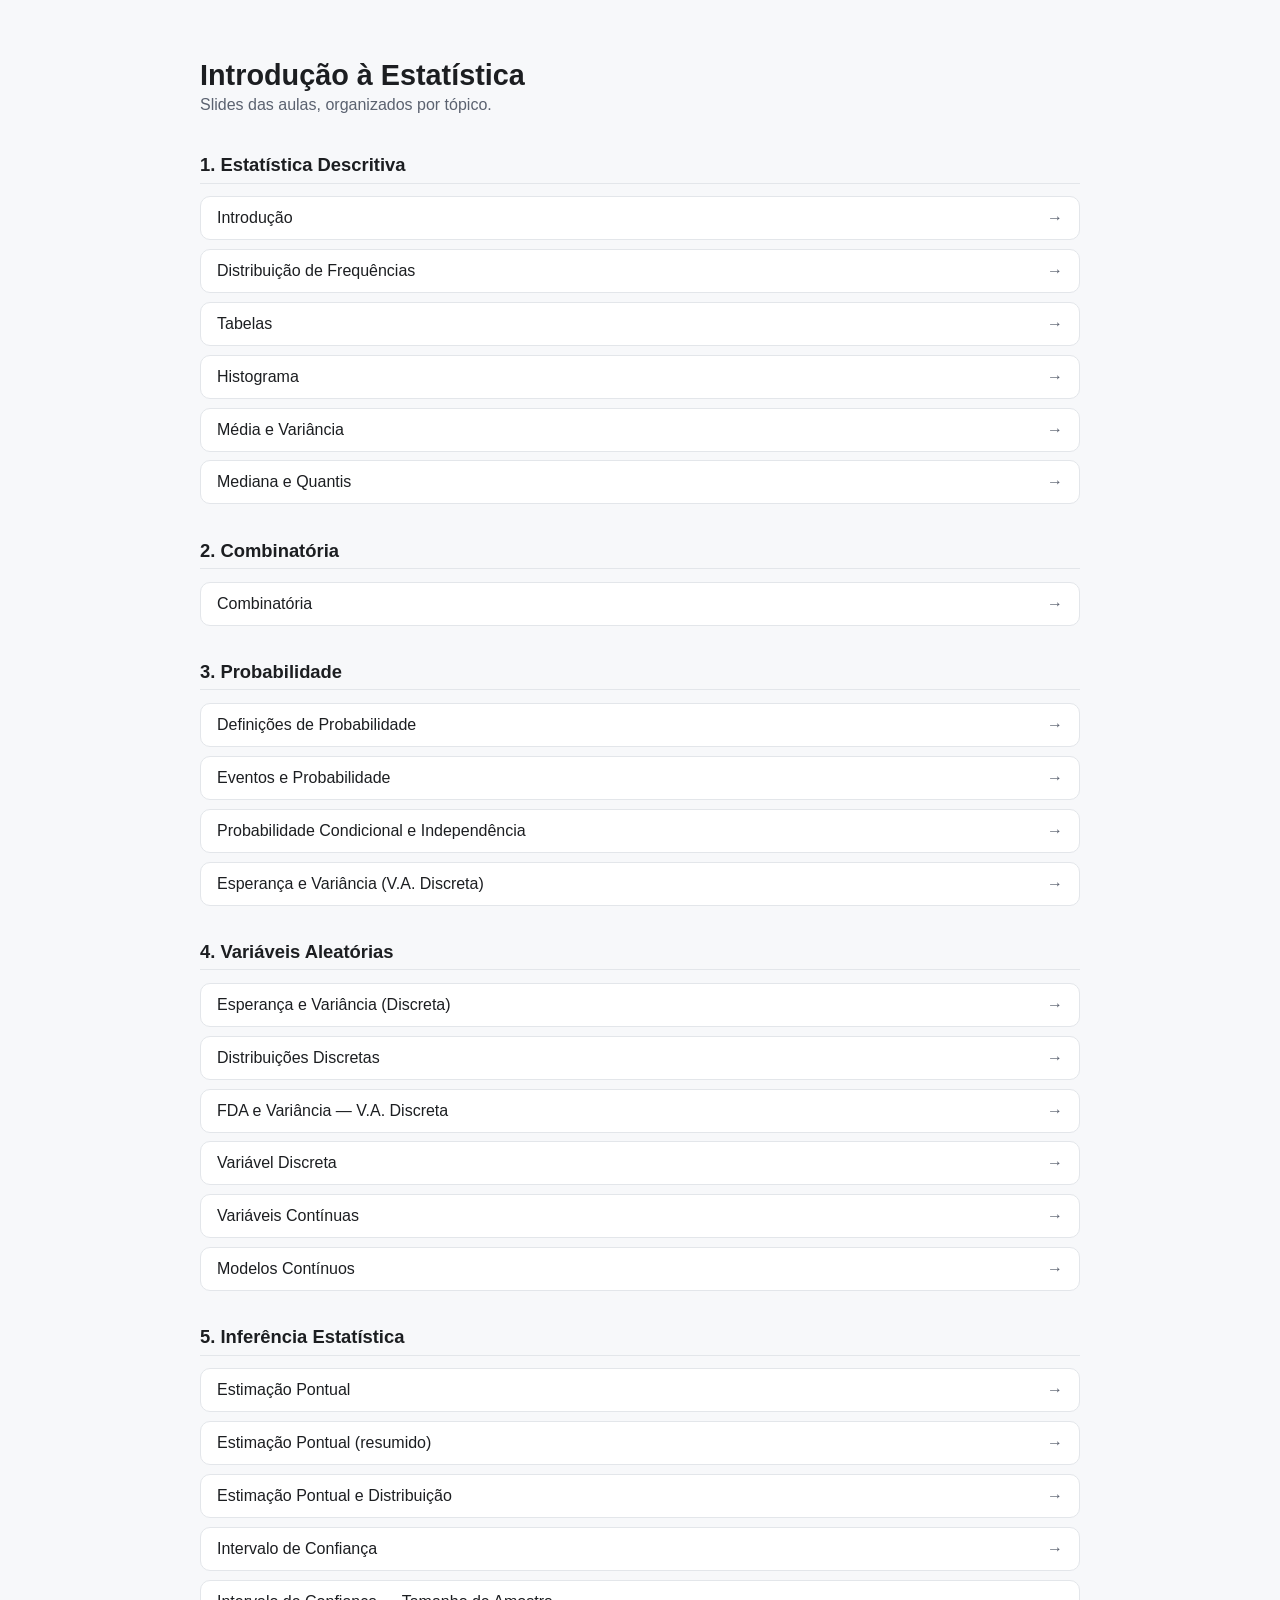
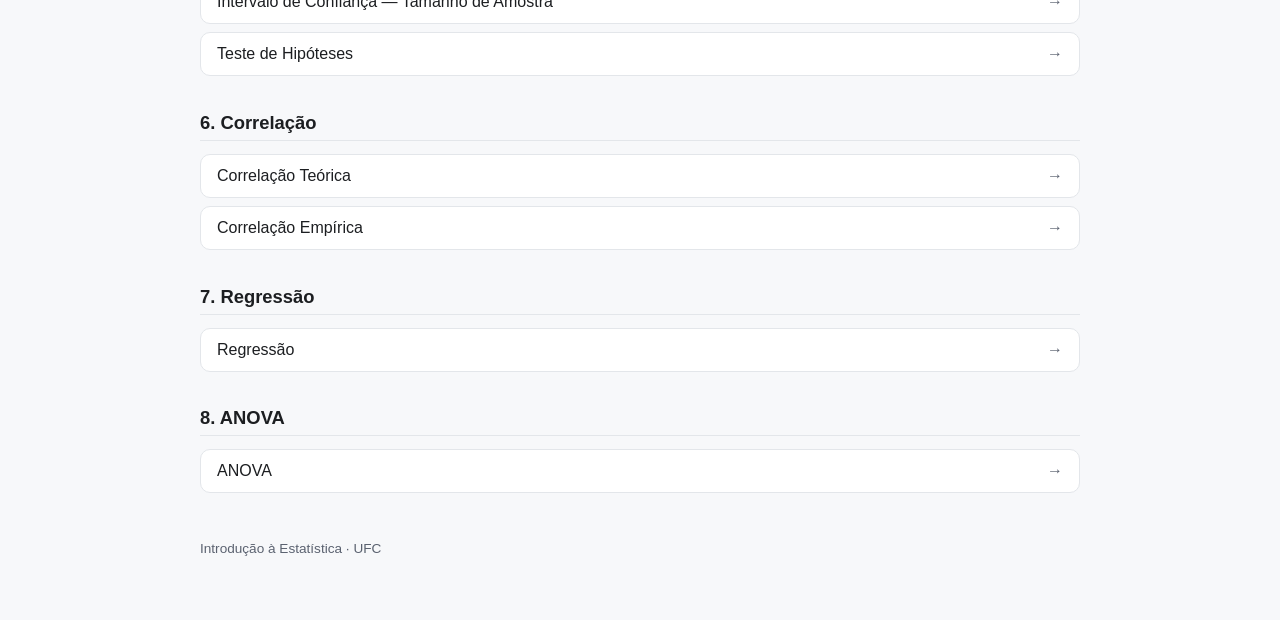
<file: index.html>
<!DOCTYPE html>
<html lang="pt-BR">
<head>
<meta charset="UTF-8">
<meta name="viewport" content="width=device-width, initial-scale=1.0">
<title>Introdução à Estatística — Slides</title>
<style>
  :root{
    --bg:#f7f8fa; --card:#ffffff; --text:#1c1e21; --muted:#5b6270;
    --accent:#2f6fed; --border:#e3e6ea;
  }
  @media (prefers-color-scheme: dark){
    :root{
      --bg:#14161a; --card:#1d2025; --text:#eceef1; --muted:#9aa1ac;
      --accent:#6ea1ff; --border:#2b2f36;
    }
  }
  *{box-sizing:border-box;}
  body{
    margin:0; padding:2.5rem 1.25rem 4rem; background:var(--bg); color:var(--text);
    font-family:-apple-system,BlinkMacSystemFont,"Segoe UI",Roboto,Helvetica,Arial,sans-serif;
  }
  .wrap{max-width:880px; margin:0 auto;}
  h1{font-size:1.8rem; margin-bottom:.25rem;}
  p.subtitle{color:var(--muted); margin-top:0; margin-bottom:2.5rem;}
  h2{font-size:1.15rem; margin:2.2rem 0 .8rem; padding-bottom:.4rem; border-bottom:1px solid var(--border);}
  ul{list-style:none; margin:0; padding:0; display:grid; gap:.55rem;}
  li{background:var(--card); border:1px solid var(--border); border-radius:10px;}
  a{
    display:flex; justify-content:space-between; align-items:center; gap:1rem;
    padding:.75rem 1rem; color:var(--text); text-decoration:none;
  }
  a:hover{color:var(--accent);}
  a .arrow{color:var(--muted); flex-shrink:0;}
  footer{margin-top:3rem; color:var(--muted); font-size:.85rem;}
</style>
</head>
<body>
<div class="wrap">
  <h1>Introdução à Estatística</h1>
  <p class="subtitle">Slides das aulas, organizados por tópico.</p>

  <h2>1. Estatística Descritiva</h2>
  <ul>
    <li><a href="1_Descriptive/1%20Introduction/1_introduction.html">Introdução <span class="arrow">→</span></a></li>
    <li><a href="1_Descriptive/2%20Variable/FrequenceDistribution">Distribuição de Frequências <span class="arrow">→</span></a></li>
    <li><a href="1_Descriptive/3%20Tabelas/Tabelas_2023_1.html">Tabelas <span class="arrow">→</span></a></li>
    <li><a href="1_Descriptive/4%20Histograma/Histogram.html">Histograma <span class="arrow">→</span></a></li>
    <li><a href="1_Descriptive/5%20Mean_Var/MeanVar_2025.html">Média e Variância <span class="arrow">→</span></a></li>
    <li><a href="1_Descriptive/6%20median_quantis/Median_quantile.html">Mediana e Quantis <span class="arrow">→</span></a></li>
  </ul>

  <h2>2. Combinatória</h2>
  <ul>
    <li><a href="Combinatory/combinatory.html">Combinatória <span class="arrow">→</span></a></li>
  </ul>

  <h2>3. Probabilidade</h2>
  <ul>
    <li><a href="Probability/Event_prob/Prob_defins.html">Definições de Probabilidade <span class="arrow">→</span></a></li>
    <li><a href="Probability/Event_prob/probEvents.html">Eventos e Probabilidade <span class="arrow">→</span></a></li>
    <li><a href="Probability/Event_prob/probCond_Independecy.html">Probabilidade Condicional e Independência <span class="arrow">→</span></a></li>
    <li><a href="Probability/Discreta_Esperan_Varian/Var_Discreta_esp_var.html">Esperança e Variância (V.A. Discreta) <span class="arrow">→</span></a></li>
  </ul>

  <h2>4. Variáveis Aleatórias</h2>
  <ul>
    <li><a href="AleatoryVariable/Discreta_Esperan_Varian/Var_Discreta_esp_var.html">Esperança e Variância (Discreta) <span class="arrow">→</span></a></li>
    <li><a href="AleatoryVariable/Distr_discretas/Dist_Discreta_2022.html">Distribuições Discretas <span class="arrow">→</span></a></li>
    <li><a href="AleatoryVariable/FDA_E_Var/Slides_Var_Discreta.html">FDA e Variância — V.A. Discreta <span class="arrow">→</span></a></li>
    <li><a href="AleatoryVariable/FDA_E_Var/Var_Discreta.html">Variável Discreta <span class="arrow">→</span></a></li>
    <li><a href="AleatoryVariable/Var_continuas/Slides_Var_Continuas.html">Variáveis Contínuas <span class="arrow">→</span></a></li>
    <li><a href="AleatoryVariable/Var_continuas/Slides_modelos_cont.html">Modelos Contínuos <span class="arrow">→</span></a></li>
  </ul>

  <h2>5. Inferência Estatística</h2>
  <ul>
    <li><a href="Inference/Pontual_estimation/Slides_pontual_estimate_2022.html">Estimação Pontual <span class="arrow">→</span></a></li>
    <li><a href="Inference/Pontual_estimation/Slides_pontual_estimate_2023_resumido.html">Estimação Pontual (resumido) <span class="arrow">→</span></a></li>
    <li><a href="Inference/Pontual_estimation/Slides_pontual_estimate_and_distribution.html">Estimação Pontual e Distribuição <span class="arrow">→</span></a></li>
    <li><a href="Inference/IC/IC_2023_2.html">Intervalo de Confiança <span class="arrow">→</span></a></li>
    <li><a href="Inference/IC/IC_SampleSize.html">Intervalo de Confiança — Tamanho de Amostra <span class="arrow">→</span></a></li>
    <li><a href="Inference/TH/TH.html">Teste de Hipóteses <span class="arrow">→</span></a></li>
  </ul>

  <h2>6. Correlação</h2>
  <ul>
    <li><a href="Correlation/Teoric_correlation.html">Correlação Teórica <span class="arrow">→</span></a></li>
    <li><a href="Correlation/Slide_empirical_correlation.html">Correlação Empírica <span class="arrow">→</span></a></li>
  </ul>

  <h2>7. Regressão</h2>
  <ul>
    <li><a href="Regression/slides.html">Regressão <span class="arrow">→</span></a></li>
  </ul>

  <h2>8. ANOVA</h2>
  <ul>
    <li><a href="ANOVA/ANOVA_2025.html">ANOVA <span class="arrow">→</span></a></li>
  </ul>

  <footer>Introdução à Estatística · UFC</footer>
</div>
</body>
</html>
</file>
